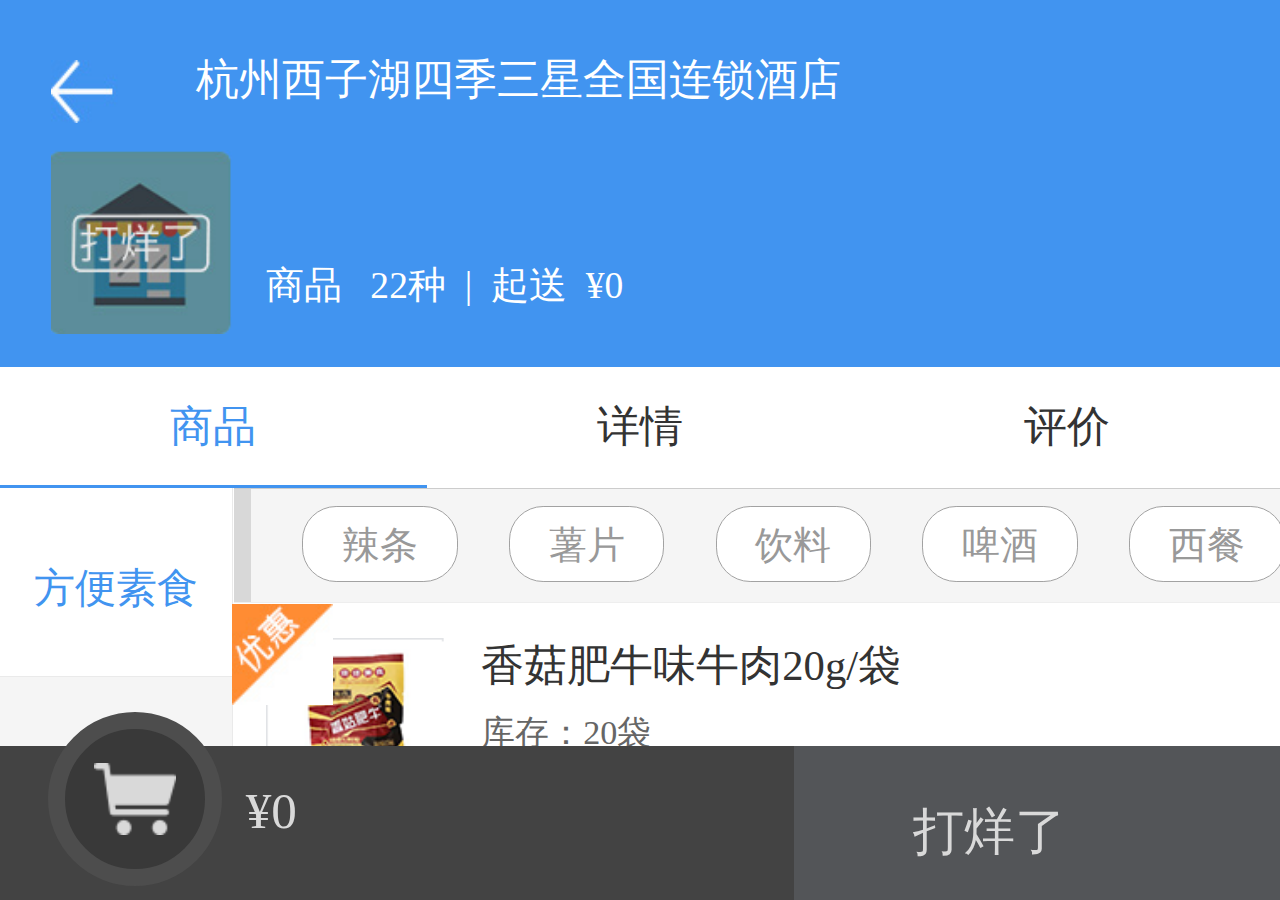
<file: index.html>
<!DOCTYPE html>
<html>
<head>
    <meta charset="utf-8">
    <meta name="viewport" content="initial-scale=1.0, maximum-scale=1.0, user-scalable=no" />
    <title></title>
    <link rel="stylesheet" href="css/style.css" />
   <script type="text/javascript">
    	
   		  (function (doc, win) {
            var docEl = doc.documentElement,
                resizeEvt = 'orientationchange' in window ? 'orientationchange' : 'resize',
                recalc = function () {
                  var clientWidth = docEl.clientWidth;
                  if (!clientWidth) return;
                  docEl.style.fontSize = 100 * (clientWidth / 750) + 'px';
                };
            if (!doc.addEventListener) return;
            win.addEventListener(resizeEvt, recalc, false);
            doc.addEventListener('DOMContentLoaded', recalc, false);
        })(document, window);
    </script>
</head>
<body>
	<div class="container">
		<header>
			
			<a href="index.html"><img src="images/images/1_03.jpg"></a><span>杭州西子湖四季三星全国连锁酒店</span>
		</header>
		<div class="header2">
			<img src="images/2_03.jpg">
			<ul>
				<li>商品 &nbsp;&nbsp;22种&nbsp;&nbsp;|&nbsp;&nbsp;起送&nbsp;&nbsp;¥0</li>
			</ul>
		</div>
		<section>
			<div class="main">
				<div class="a1"><a href="index.html">商品</a></div>
				<div class="a2"><a href="xiangqing.html">详情</a></div>
				<div class="a3"><a href="pingjiaxing.html">评价</a></div>
			</div>
			<div class="main2">
				<ul>
					<li style="background: #fff;"><a href="#" style="color: #4194f0;">方便素食</a></li>
					<li class="aa1"><a href="#">超值礼盒<br />装饮料</a></li>
					<li><a href="#">休闲零食</a></li>
					<li><a href="#">休闲零食</a></li>
					<li><a href="#">休闲零食</a></li>
					<li><a href="#">休闲零食</a></li>
					<li><a href="#">休闲零食</a></li>
				</ul>
			</div>
			<div class="main3">
					<div class="shu"></div>
					<div class="b1">
						<a href="#">辣条</a>
					</div>
					<div class="b1">
						<a href="#">薯片</a>
					</div>
					<div class="b1">
						<a href="#">饮料</a>
					</div>
					<div class="b1">
						<a href="#">啤酒</a>
					</div>
					<div class="b1">
						<a href="#">西餐</a>
					</div>
					<div class="b1">
						<a href="#">啤酒</a>
					</div>
					<div class="b1">
						<a href="#">西餐</a>
					</div>
			</div>
			<div class="c1">
				<img src="21.jpg" class="eryi">
				<img src="22.png" class="erer">
				<div class="nei">
					<img src="img/23.png">
					<p><span class="d1">香菇肥牛味牛肉20g/袋</span><br/><span class="d2">库存：20袋</span><br/><span class="d3">¥0.53</span><span class="d4">&nbsp;&nbsp;¥10</span></p>
			    </div>
			    <div class="nei2">
			    	<div class="left">
			    		<p>2016-08-30结束</p>
			    	</div>
			    	<div class="right">
			    		<p>限时折扣</p>
			    	</div>
			    </div>
				
			</div>
			<div class="c2">
				<img src="22.png" class="erer">
				<div class="nei">
					<img src="img/24.png">
					<p><span class="d1">香飘飘蒙古奶茶20g/袋</span><br/><span class="d2">库存：20杯</span><br/><span class="d3">¥20</span></p>
			    </div>
			</div>
			<div class="c3">
				<img src="22.png" class="erer">
				<div class="nei">
					<img src="img/24.png">
					<p><span class="d1">香飘飘蒙古奶茶20g/袋</span><br/><span class="d2">库存：20杯</span><br/><span class="d3">¥20</span></p>
			    </div>
			</div>
			<div class="c4">
				<img src="22.png" class="erer">
				<div class="nei">
					<img src="img/24.png">
					<p><span class="d1">香飘飘蒙古奶茶20g/袋</span><br/><span class="d2">库存：20杯</span><br/><span class="d3">¥20</span></p>
			    </div>
			</div>
			<div class="c5">
				<img src="22.png" class="erer">
				<div class="nei">
					<img src="img/24.png">
					<p><span class="d1">香飘飘蒙古奶茶20g/袋</span><br/><span class="d2">库存：20杯</span><br/><span class="d3">¥20</span></p>
			    </div>
			</div>
			
			
		</section>
		<footer>
			<div class="left">
				<p>¥0</p>
				<div class="che">
					<img src="666.png">
				</div>
			</div>
			<div class="right">
				<p>打烊了</p>
			</div>
		</footer>
		
	</div>
</body>
</html>
</file>
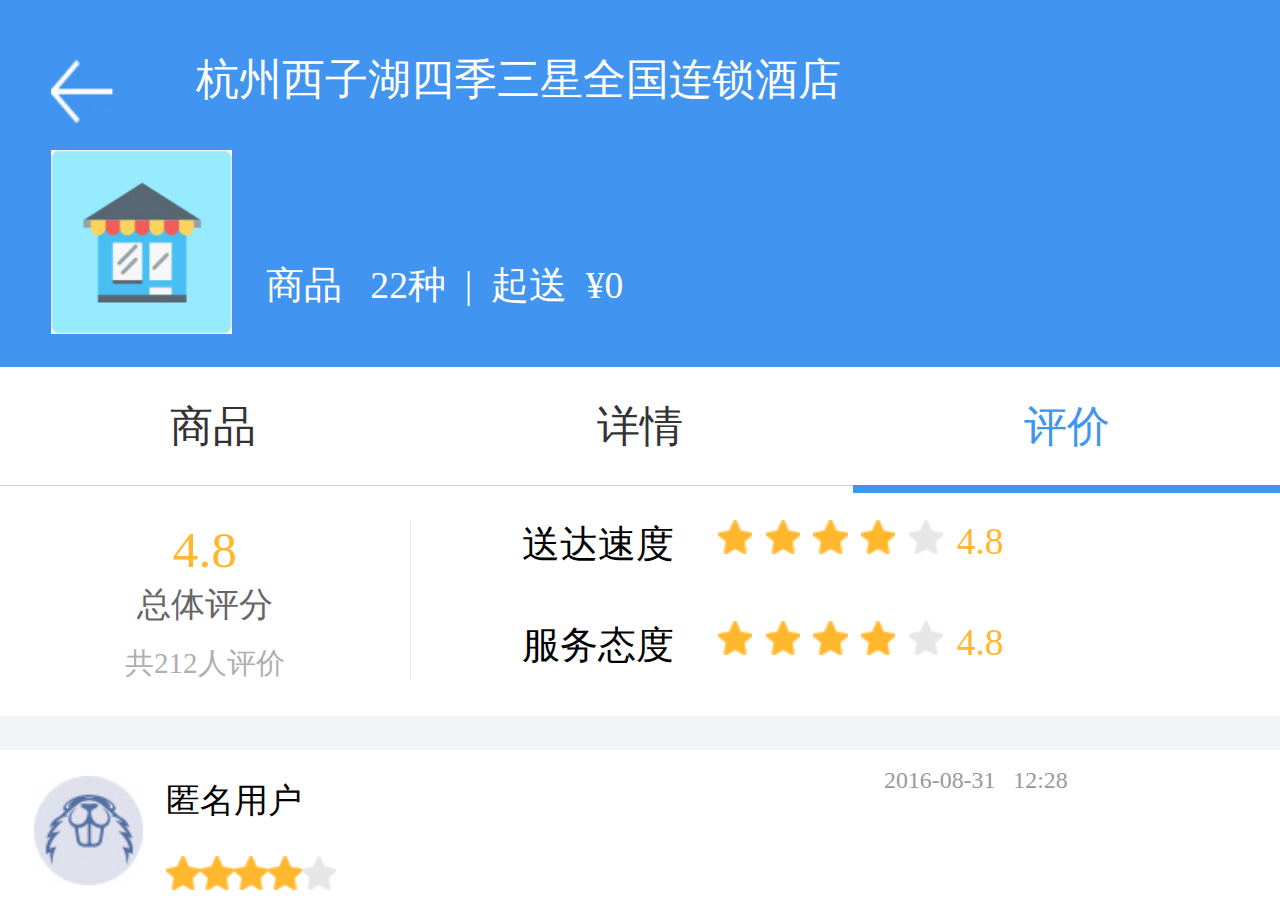
<file: pingjiaxing.html>
<!DOCTYPE html>
<html>
<head>
    <meta charset="utf-8">
    <meta name="viewport" content="initial-scale=1.0, maximum-scale=1.0, user-scalable=no" />
    <title></title>
    <link rel="stylesheet" href="css/pingjiaxing.css" />
   <script type="text/javascript">
    	
   		  (function (doc, win) {
            var docEl = doc.documentElement,
                resizeEvt = 'orientationchange' in window ? 'orientationchange' : 'resize',
                recalc = function () {
                  var clientWidth = docEl.clientWidth;
                  if (!clientWidth) return;
                  docEl.style.fontSize = 100 * (clientWidth / 750) + 'px';
                };
            if (!doc.addEventListener) return;
            win.addEventListener(resizeEvt, recalc, false);
            doc.addEventListener('DOMContentLoaded', recalc, false);
        })(document, window);
    </script>
</head>
<body>
	<div class="container">
		<header>
			<a href="index.html"><img src="images/images/1_03.jpg"></a><span>杭州西子湖四季三星全国连锁酒店</span>
		</header>
		<div class="header2">
			<img src="images/111.jpg">
			<ul>
				<li>商品 &nbsp;&nbsp;22种&nbsp;&nbsp;|&nbsp;&nbsp;起送&nbsp;&nbsp;¥0</li>
			</ul>
		</div>
		<section>
			<div class="main">
				<div class="a1"><a href="index.html">商品</a></div>
				<div class="a2"><a href="xiangqing.html">详情</a></div>
				<div class="a3"><a href="pingjiaxing.html">评价</a></div>
			</div>
			
			<div class="main2">
				<div class="left">
					<p class="p1">4.8</p><p class="p2">总体评分</p><p class="p3">共212人评价</p>
				</div>
				<div class="right">
					<div class="top">
					<p><span>送达速度</span>
					<ul>
						<li><img src="img/1.png"></li>
						<li><img src="img/1.png"></li>
						<li><img src="img/1.png"></li>
						<li><img src="img/1.png"></li>
						<li><img src="img/2.png"></li>
						<li class="aa2">4.8</li>
					</ul>
					</p>
					
					</div>
					<div class="bottom">
					
					<p><span>服务态度</span>
					<ul>
						<li><img src="img/1.png"></li>
						<li><img src="img/1.png"></li>
						<li><img src="img/1.png"></li>
						<li><img src="img/1.png"></li>
						<li><img src="img/2.png"></li>
						<li class="aa2">4.8</li>
					</ul>
					</p>
					</div>
				</div>
			</div>
			<div class="main3">
				
			</div>
			<div class="main4">
				<div class="left">
					<img  class="aaa1" src="images/images/31_03.jpg">
					<ul>
						<li>匿名用户</li>
						<li><img src="img/1.png"><img src="img/1.png"><img src="img/1.png"><img src="img/1.png"><img src="img/2.png"></li>
						<li>好好!</li>
					</ul>
				</div>
				<div class="right">
					<p>2016-08-31&nbsp;&nbsp;&nbsp;12:28</p>
				</div>
			</div>
			<div class="main4">
				<div class="left">
					<img  class="aaa1" src="images/images/31_03.jpg">
					<ul>
						<li>匿名用户</li>
						<li><img src="img/1.png"><img src="img/1.png"><img src="img/1.png"><img src="img/1.png"><img src="img/2.png"></li>
						<li>好好!</li>
					</ul>
				</div>
				<div class="right">
					<p>2016-08-31&nbsp;&nbsp;&nbsp;12:28</p>
				</div>
			</div>
			<div class="main4">
				<div class="left">
					<img  class="aaa1" src="images/images/31_03.jpg">
					<ul>
						<li>匿名用户</li>
						<li><img src="img/1.png"><img src="img/1.png"><img src="img/1.png"><img src="img/1.png"><img src="img/2.png"></li>
						<li>好好!</li>
					</ul>
				</div>
				<div class="right">
					<p>2016-08-31&nbsp;&nbsp;&nbsp;12:28</p>
				</div>
			</div>
			<div class="main4">
				<div class="left">
					<img  class="aaa1" src="images/images/31_03.jpg">
					<ul>
						<li>匿名用户</li>
						<li><img src="img/1.png"><img src="img/1.png"><img src="img/1.png"><img src="img/1.png"><img src="img/2.png"></li>
						<li>好好!</li>
					</ul>
				</div>
				<div class="right">
					<p>2016-08-31&nbsp;&nbsp;&nbsp;12:28</p>
				</div>
			</div>
			<div class="main4">
				<div class="left">
					<img  class="aaa1" src="images/images/31_03.jpg">
					<ul>
						<li>匿名用户</li>
						<li><img src="img/1.png"><img src="img/1.png"><img src="img/1.png"><img src="img/1.png"><img src="img/2.png"></li>
						<li>好好!</li>
					</ul>
				</div>
				<div class="right">
					<p>2016-08-31&nbsp;&nbsp;&nbsp;12:28</p>
				</div>
			</div>
		</section>
		
		
	</div>
</body>
</html>
</file>
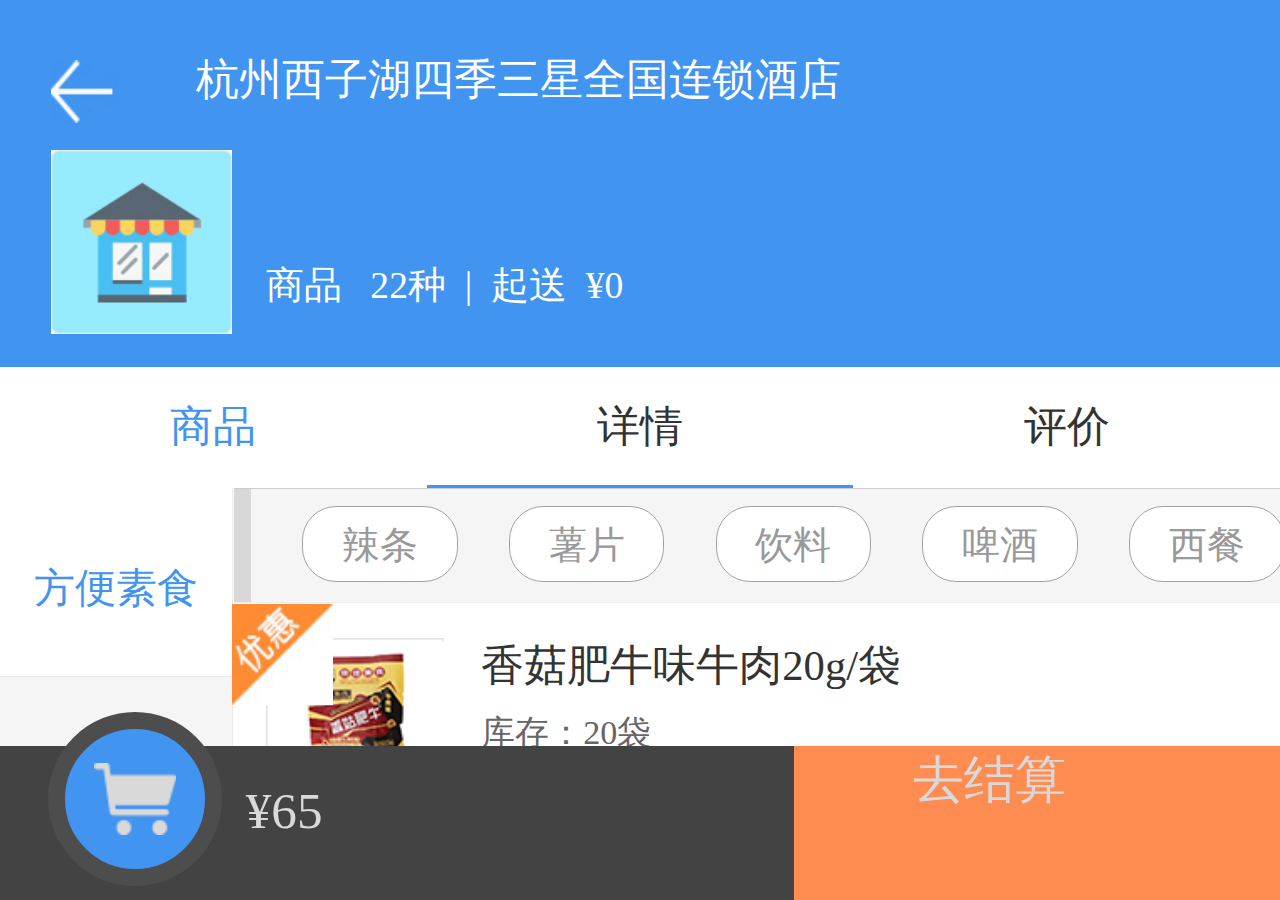
<file: xiangqing.html>
<!DOCTYPE html>
<html>
<head>
    <meta charset="utf-8">
    <meta name="viewport" content="initial-scale=1.0, maximum-scale=1.0, user-scalable=no" />
    <title></title>
    <link rel="stylesheet" href="css/xiangqing.css" />
   <script type="text/javascript">
    	
   		  (function (doc, win) {
            var docEl = doc.documentElement,
                resizeEvt = 'orientationchange' in window ? 'orientationchange' : 'resize',
                recalc = function () {
                  var clientWidth = docEl.clientWidth;
                  if (!clientWidth) return;
                  docEl.style.fontSize = 100 * (clientWidth / 750) + 'px';
                };
            if (!doc.addEventListener) return;
            win.addEventListener(resizeEvt, recalc, false);
            doc.addEventListener('DOMContentLoaded', recalc, false);
        })(document, window);
    </script>
</head>
<body>
	<div class="container">
		<header>
			<a href="index.html"><img src="images/images/1_03.jpg"></a><span>杭州西子湖四季三星全国连锁酒店</span>
		</header>
		<div class="header2">
			<img src="images/111.jpg">
			<ul>
				<li>商品 &nbsp;&nbsp;22种&nbsp;&nbsp;|&nbsp;&nbsp;起送&nbsp;&nbsp;¥0</li>
			</ul>
		</div>
		<section>
			<div class="main">
				<div class="a1"><a href="index.html">商品</a></div>
				<div class="a2"><a href="xiangqing.html">详情</a></div>
				<div class="a3"><a href="pingjiaxing.html">评价</a></div>
			</div>
			<div class="main2">
				<ul>
					<li style="background: #fff;"><a href="#" style="color: #4194f0;">方便素食</a></li>
					<li class="aa1"><a href="#">超值礼盒<br />装饮料</a></li>
					<li><a href="#">休闲零食</a></li>
					<li><a href="#">休闲零食</a></li>
					<li><a href="#">休闲零食</a></li>
					<li><a href="#">休闲零食</a></li>
					<li><a href="#">休闲零食</a></li>
				</ul>
			</div>
			<div class="main3">
					<div class="shu"></div>
					<div class="b1">
						<a href="#">辣条</a>
					</div>
					<div class="b1">
						<a href="#">薯片</a>
					</div>
					<div class="b1">
						<a href="#">饮料</a>
					</div>
					<div class="b1">
						<a href="#">啤酒</a>
					</div>
					<div class="b1">
						<a href="#">西餐</a>
					</div>
					<div class="b1">
						<a href="#">啤酒</a>
					</div>
					<div class="b1">
						<a href="#">西餐</a>
					</div>
			</div>
			<div class="c1">
				<img src="21.jpg" class="eryi">
				<img src="22.png" class="erer">
				<div class="nei">
					<img src="img/23.png">
					<p><span class="d1">香菇肥牛味牛肉20g/袋</span><br/><span class="d2">库存：20袋</span><br/><span class="d3">¥0.53</span><span class="d4">&nbsp;&nbsp;¥10</span></p>
			    </div>
			    <div class="nei2">
			    	<div class="left">
			    		<p>2016-08-30结束</p>
			    	</div>
			    	<div class="right">
			    		<p>限时折扣</p>
			    	</div>
			    </div>
				
			</div>
			<div class="c2">
				<img src="22.png" class="erer">
				<div class="nei">
					<img src="img/24.png">
					<p><span class="d1">香飘飘蒙古奶茶20g/袋</span><br/><span class="d2">库存：20杯</span><br/><span class="d3">¥20</span></p>
			    </div>
			</div>
			<div class="c3">
				<img src="22.png" class="erer">
				<div class="nei">
					<img src="img/24.png">
					<p><span class="d1">香飘飘蒙古奶茶20g/袋</span><br/><span class="d2">库存：20杯</span><br/><span class="d3">¥20</span></p>
			    </div>
			</div>
			<div class="c4">
				<img src="22.png" class="erer">
				<div class="nei">
					<img src="img/24.png">
					<p><span class="d1">香飘飘蒙古奶茶20g/袋</span><br/><span class="d2">库存：20杯</span><br/><span class="d3">¥20</span></p>
			    </div>
			</div>
			<div class="c5">
				<img src="22.png" class="erer">
				<div class="nei">
					<img src="img/24.png">
					<p><span class="d1">香飘飘蒙古奶茶20g/袋</span><br/><span class="d2">库存：20杯</span><br/><span class="d3">¥20</span></p>
			    </div>
			</div>
			
			
		</section>
		<footer>
			<div class="left">
				<p>¥65</p>
				<div class="che">
					<img src="666.png">
				</div>
			</div>
			<div class="right">
				<a href="zhifufangshi.html">去结算</a>
			</div>
		</footer>
		
	</div>
</body>
</html>
</file>
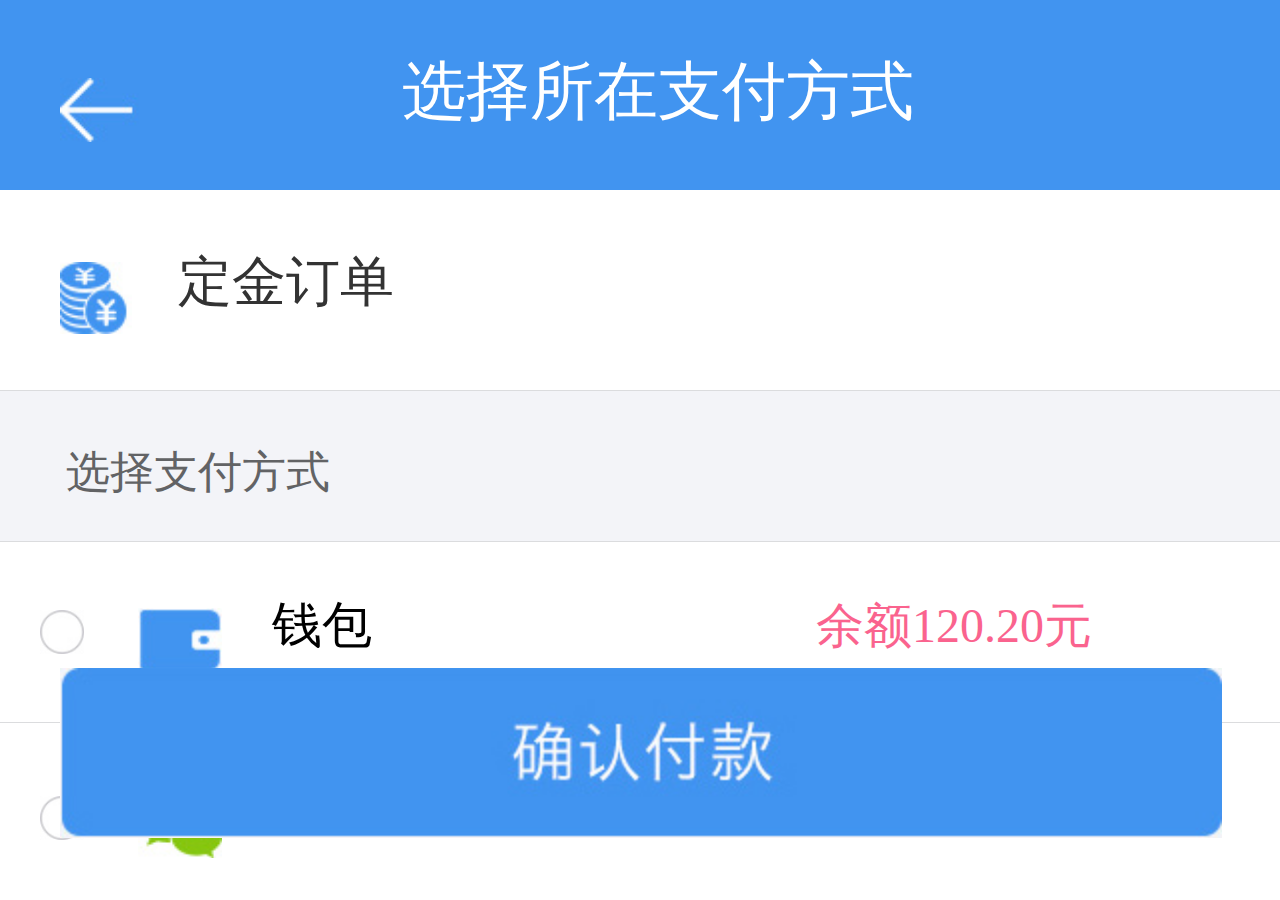
<file: zhifufangshi.html>
<!DOCTYPE html>
<html>
	<head>
		<meta charset="UTF-8">
		<title></title>
		<link rel="stylesheet" href="css/zhifufangshi.css" />
		  <script type="text/javascript">
    	
   		  (function (doc, win) {
            var docEl = doc.documentElement,
                resizeEvt = 'orientationchange' in window ? 'orientationchange' : 'resize',
                recalc = function () {
                  var clientWidth = docEl.clientWidth;
                  if (!clientWidth) return;
                  docEl.style.fontSize = 100 * (clientWidth / 640) + 'px';
                };
            if (!doc.addEventListener) return;
            win.addEventListener(resizeEvt, recalc, false);
            doc.addEventListener('DOMContentLoaded', recalc, false);
        })(document, window);
    </script>
	</head>
	<body>
		<div class="container">
		<header>
			<a href="index.html"><img src="images/images/1_03.jpg"></a>
			<span>选择所在支付方式</span>
		</header>
		<section>
		<div class="main">
			<img src="img/2_03.jpg"><a href="#">定金订单</a>
		</div>
		<div class="main2">
			<p>选择支付方式</p>
		</div>
		<div class="main3">
			<input type="checkbox" id="a1" ><label for="a1"></label><img src="img/4_03.jpg"><span>钱包</span><a href="#">余额120.20元</a>
		</div>
		<div class="main4">
			<input type="checkbox" id="a2"><label for="a2"></label><img src="img/6_03.jpg"><span>微信</span>
		</div>
		<div class="main5">
			<input type="checkbox" id="a3"><label for="a3"></label><img src="img/8_03.jpg"><span>支付宝</span>
		</div>
			
		</section>
		
		<footer>
			<a href="index.html"><img src="img/18_03.jpg"></a>
		</footer>
		
		</div>
		
		
		
		
		
	</body>
</html>
</file>
<file: css/style.css>
@import url(m_style.css);
html,
body,
.container {
  width: 100%;
  height: 100%;
  overflow: hidden;
}
html {
  font-size: 62.5%;
}
.container {
  display: -webkit-box;
  -webkit-box-orient: vertical;
}
.container header {
  width: 100%;
  height: 0.88rem;
  background: #4194f0;
  display: -webkit-box;
  -webkit-box-orient: horizontal;
}
.container header a img {
  width: 0.4rem;
  height: 0.37rem;
  -webkit-box-flex: 1;
  margin-left: 0.3rem;
}
.container header span {
  display: inline-block;
  color: #ffffff;
  -webkit-box-flex: 1;
  margin-left: 0.45rem;
  font-size: 0.25rem;
  margin-top: 0.3rem;
}
.container .header2 {
  width: 100%;
  height: 1.27rem;
  background: #4194f0;
  display: -webkit-box;
  -webkit-box-orient: horizontal;
}
.container .header2 img {
  width: 1.06rem;
  height: 1.08rem;
  background: none;
  margin-left: 0.3rem;
}
.container .header2 ul {
  margin-top: 0.65rem;
  margin-left: 0.2rem;
}
.container .header2 ul li {
  color: #FFFFFF;
  font-size: 0.22rem;
}
.container section {
  -webkit-box-flex: 1;
  overflow: auto;
  position: relative;
}
.container section::-webkit-scrollbar {
  width: 0;
}
.container section .main {
  width: 100%;
  height: 0.69rem;
  background: #ffffff;
  display: -webkit-box;
  -webkit-box-orient: horizontal;
  text-align: center;
}
.container section .main .a1 {
  height: 0.69rem;
  -webkit-box-flex: 1;
  border-bottom: .02rem solid #4194F0;
}
.container section .main .a1 a {
  color: #4194f0;
  font-size: 0.25rem;
  display: inline-block;
  margin-top: 0.18rem ;
}
.container section .main .a2 {
  height: 0.69rem;
  -webkit-box-flex: 1;
}
.container section .main .a2 a {
  color: #333333;
  font-size: 0.25rem;
  display: inline-block;
  margin-top: 0.18rem ;
}
.container section .main .a3 {
  height: 0.69rem;
  -webkit-box-flex: 1;
}
.container section .main .a3 a {
  color: #333333;
  font-size: 0.25rem;
  display: inline-block;
  margin-top: 0.18rem ;
}
.container section .main2 {
  width: 1.36rem;
  height: 100%;
  background: none;
  position: absolute;
  top: 0.71rem;
  left: 0;
  border-right: 0.01rem solid #eaeaea;
}
.container section .main2 ul {
  text-align: center;
}
.container section .main2 ul li {
  height: 1.1rem ;
  border-bottom: 1px solid #eaeaea;
  background: #f5f5f5;
}
.container section .main2 ul li a {
  display: inline-block;
  margin-top: 0.43rem;
  font-size: 0.24rem;
  color: #929292;
}
.container section .main2 ul .aa1 {
  height: 1.4rem ;
}
.container section .main3 {
  width: 100%;
  height: 0.66rem;
  background: #f5f5f5;
  position: absolute;
  top: 0.71rem;
  left: 1.37rem;
  display: -webkit-box;
  -webkit-box-orient: horizontal;
  -webkit-box-flex: 1;
  border-top: 0.01rem solid #cccccc;
  border-bottom: 0.01rem solid #eeeeee;
}
.container section .main3 .shu {
  width: 0.1rem;
  height: 0.66rem;
  background: #d8d8d8;
}
.container section .main3 .b1 {
  width: 0.9rem;
  height: 0.43rem;
  background: #ffffff;
  border: 1px solid #a2a2a2;
  border-radius: 0.2rem;
  margin-left: 0.3rem;
  margin-top: 0.1rem ;
  text-align: center;
}
.container section .main3 .b1 a {
  display: inline-block;
  color: #999999;
  font-size: 0.22rem;
  margin-top: 0.08rem;
}
.container section .c1 {
  width: 100%;
  height: 1.79rem;
  background: none;
  -webkit-box-flex: 1;
  position: absolute;
  top: 1.39rem ;
  left: 1.36rem ;
  border-bottom: 0.01px solid #eeeeee;
}
.container section .c1 .nei {
  width: 100%;
  height: 1.1rem;
  background: none;
  display: -webkit-box;
  -webkit-box-orient: horizontal;
}
.container section .c1 .nei img {
  width: 1.06rem;
  height: 1.04rem;
  margin-top: 0.2rem;
  margin-left: 0.2rem;
}
.container section .c1 .nei p {
  line-height: 0.33rem;
  margin-top: 0.2rem;
  margin-left: 0.2rem;
}
.container section .c1 .nei p .d1 {
  font-size: 0.25rem;
  color: #333333;
}
.container section .c1 .nei p .d2 {
  font-size: 0.2rem;
  color: #666666;
}
.container section .c1 .nei p .d3 {
  font-size: 0.25rem;
  color: #ff5a64;
}
.container section .c1 .nei p .d4 {
  font-size: 0.2rem;
  color: #c8c8c8;
  text-decoration: line-through;
}
.container section .c1 .eryi {
  width: 0.59rem ;
  height: 0.59rem;
  position: absolute;
  top: 0;
  left: 0;
}
.container section .c1 .erer {
  width: 0.42rem;
  height: 0.42rem;
  position: absolute;
  bottom: 0.44rem;
  left: 4.44rem ;
}
.container section .c1 .nei2 {
  width: 2.8rem;
  height: 0.28rem;
  background: none;
  display: -webkit-box;
  -webkit-box-orient: horizontal;
  margin-top: 0.25rem ;
  margin-left: 0.2rem;
}
.container section .c1 .nei2 .left {
  text-align: center;
  width: 1.8rem;
  height: 0.28rem;
  background: none;
  border: 1px solid #ff8c33;
}
.container section .c1 .nei2 .left p {
  color: #ff8c33;
  font-size: 0.2rem;
}
.container section .c1 .nei2 .right {
  text-align: center;
  width: 1rem;
  height: 0.31rem;
  background: #ff8c33;
}
.container section .c1 .nei2 .right p {
  color: #ffffff;
}
.container section .c2 {
  width: 100%;
  height: 1.46rem;
  background: none;
  -webkit-box-flex: 1;
  position: absolute;
  top: 3.18rem ;
  left: 1.36rem ;
  border-bottom: 0.01px solid #eeeeee;
}
.container section .c2 .nei {
  width: 100%;
  height: 1.1rem;
  background: none;
  display: -webkit-box;
  -webkit-box-orient: horizontal;
}
.container section .c2 .nei img {
  width: 1.06rem;
  height: 1.04rem;
  margin-top: 0.2rem;
  margin-left: 0.2rem;
}
.container section .c2 .nei p {
  line-height: 0.33rem;
  margin-top: 0.2rem;
  margin-left: 0.2rem;
}
.container section .c2 .nei p .d1 {
  font-size: 0.25rem;
  color: #333333;
}
.container section .c2 .nei p .d2 {
  font-size: 0.2rem;
  color: #666666;
}
.container section .c2 .nei p .d3 {
  font-size: 0.25rem;
  color: #ff5a64;
}
.container section .c2 .erer {
  width: 0.42rem;
  height: 0.42rem;
  position: absolute;
  bottom: 0.13rem;
  left: 4.44rem ;
}
.container section .c3 {
  width: 100%;
  height: 1.46rem;
  background: none;
  -webkit-box-flex: 1;
  position: absolute;
  top: 4.64rem ;
  left: 1.36rem ;
  border-bottom: 0.01px solid #eeeeee;
}
.container section .c3 .nei {
  width: 100%;
  height: 1.1rem;
  background: none;
  display: -webkit-box;
  -webkit-box-orient: horizontal;
}
.container section .c3 .nei img {
  width: 1.06rem;
  height: 1.04rem;
  margin-top: 0.2rem;
  margin-left: 0.2rem;
}
.container section .c3 .nei p {
  line-height: 0.33rem;
  margin-top: 0.2rem;
  margin-left: 0.2rem;
}
.container section .c3 .nei p .d1 {
  font-size: 0.25rem;
  color: #333333;
}
.container section .c3 .nei p .d2 {
  font-size: 0.2rem;
  color: #666666;
}
.container section .c3 .nei p .d3 {
  font-size: 0.25rem;
  color: #ff5a64;
}
.container section .c3 .erer {
  width: 0.42rem;
  height: 0.42rem;
  position: absolute;
  bottom: 0.13rem;
  left: 4.44rem ;
}
.container section .c4 {
  width: 100%;
  height: 1.46rem;
  background: none;
  -webkit-box-flex: 1;
  position: absolute;
  top: 6.1rem ;
  left: 1.36rem ;
  border-bottom: 0.01px solid #eeeeee;
}
.container section .c4 .nei {
  width: 100%;
  height: 1.1rem;
  background: none;
  display: -webkit-box;
  -webkit-box-orient: horizontal;
}
.container section .c4 .nei img {
  width: 1.06rem;
  height: 1.04rem;
  margin-top: 0.2rem;
  margin-left: 0.2rem;
}
.container section .c4 .nei p {
  line-height: 0.33rem;
  margin-top: 0.2rem;
  margin-left: 0.2rem;
}
.container section .c4 .nei p .d1 {
  font-size: 0.25rem;
  color: #333333;
}
.container section .c4 .nei p .d2 {
  font-size: 0.2rem;
  color: #666666;
}
.container section .c4 .nei p .d3 {
  font-size: 0.25rem;
  color: #ff5a64;
}
.container section .c4 .erer {
  width: 0.42rem;
  height: 0.42rem;
  position: absolute;
  bottom: 0.13rem;
  left: 4.44rem ;
}
.container section .c5 {
  width: 100%;
  height: 1.46rem;
  background: none;
  -webkit-box-flex: 1;
  position: absolute;
  top: 7.56rem ;
  left: 1.36rem ;
  border-bottom: 0.01px solid #eeeeee;
}
.container section .c5 .nei {
  width: 100%;
  height: 1.1rem;
  background: none;
  display: -webkit-box;
  -webkit-box-orient: horizontal;
}
.container section .c5 .nei img {
  width: 1.06rem;
  height: 1.04rem;
  margin-top: 0.2rem;
  margin-left: 0.2rem;
}
.container section .c5 .nei p {
  line-height: 0.33rem;
  margin-top: 0.2rem;
  margin-left: 0.2rem;
}
.container section .c5 .nei p .d1 {
  font-size: 0.25rem;
  color: #333333;
}
.container section .c5 .nei p .d2 {
  font-size: 0.2rem;
  color: #666666;
}
.container section .c5 .nei p .d3 {
  font-size: 0.25rem;
  color: #ff5a64;
}
.container section .c5 .erer {
  width: 0.42rem;
  height: 0.42rem;
  position: absolute;
  bottom: 0.13rem;
  left: 4.44rem ;
}
.container footer {
  width: 100%;
  height: 0.9rem;
  background: rgba(0, 0, 0, 0.65);
  position: fixed;
  bottom: 0;
  display: -webkit-box;
  -webkit-box-orient: horizontal;
}
.container footer .left {
  width: 4.1rem;
  height: 0.9rem;
  background: #434343;
  -webkit-box-flex: 1;
  position: relative;
}
.container footer .left p {
  font-size: 0.3rem;
  color: #d9d9d9;
  margin-left: 1.44rem;
  margin-top: 0.2rem;
}
.container footer .left .che {
  width: 0.82rem;
  height: 0.82rem;
  background: #393939;
  text-align: center;
  position: absolute;
  top: -0.2rem;
  left: 0.28rem;
  border-radius: 50%;
  border: 0.1rem solid #4d4d4d;
}
.container footer .left .che img {
  width: 0.48rem;
  height: 0.42rem;
  margin-top: 0.2rem;
}
.container footer .right {
  width: 2.3rem;
  height: 0.9rem;
  background: #535558;
  -webkit-box-flex: 1;
}
.container footer .right p {
  font-size: 0.3rem;
  color: #d9d9d9;
  margin-left: 0.7rem;
  margin-top: 0.3rem;
}
</file>
<file: css/pingjiaxing.css>
@import url(m_style.css);
html,
body,
.container {
  width: 100%;
  height: 100%;
  overflow: hidden;
}
html {
  font-size: 62.5%;
}
.container {
  display: -webkit-box;
  -webkit-box-orient: vertical;
}
.container header {
  width: 100%;
  height: 0.88rem;
  background: #4194f0;
  display: -webkit-box;
  -webkit-box-orient: horizontal;
}
.container header a img {
  width: 0.4rem;
  height: 0.37rem;
  -webkit-box-flex: 1;
  margin-left: 0.3rem;
}
.container header span {
  display: inline-block;
  color: #ffffff;
  -webkit-box-flex: 1;
  margin-left: 0.45rem;
  font-size: 0.25rem;
  margin-top: 0.3rem;
}
.container .header2 {
  width: 100%;
  height: 1.27rem;
  background: #4194f0;
  display: -webkit-box;
  -webkit-box-orient: horizontal;
}
.container .header2 img {
  width: 1.06rem;
  height: 1.08rem;
  background: none;
  margin-left: 0.3rem;
  display: inline-block;
}
.container .header2 ul {
  margin-top: 0.65rem;
  margin-left: 0.2rem;
}
.container .header2 ul li {
  color: #FFFFFF;
  font-size: 0.22rem;
}
.container section {
  -webkit-box-flex: 1;
  overflow: auto;
  position: relative;
}
.container section::-webkit-scrollbar {
  width: 0;
}
.container section .main {
  width: 100%;
  height: 0.69rem;
  background: #ffffff;
  display: -webkit-box;
  -webkit-box-orient: horizontal;
  text-align: center;
}
.container section .main .a1 {
  height: 0.69rem;
  -webkit-box-flex: 1;
}
.container section .main .a1 a {
  color: #333333;
  font-size: 0.25rem;
  display: inline-block;
  margin-top: 0.18rem ;
}
.container section .main .a2 {
  height: 0.69rem;
  -webkit-box-flex: 1;
}
.container section .main .a2 a {
  color: #333333;
  font-size: 0.25rem;
  display: inline-block;
  margin-top: 0.18rem ;
}
.container section .main .a3 {
  height: 0.69rem;
  -webkit-box-flex: 1;
  border-bottom: 0.05rem solid #4194f0;
}
.container section .main .a3 a {
  color: #4194f0;
  font-size: 0.25rem;
  display: inline-block;
  margin-top: 0.18rem ;
}
.container section .main2 {
  width: 100%;
  height: 1.35rem;
  background: none;
  display: -webkit-box;
  -webkit-box-orient: horizontal;
  border-top: 0.01rem solid #ccc;
}
.container section .main2 .left {
  width: 2.4rem;
  height: 0.94rem;
  background: none;
  border-right: 1px solid #e6e9eb;
  margin-top: 0.2rem;
  text-align: center;
}
.container section .main2 .left .p1 {
  font-size: 0.3rem;
  color: #ffb82e;
}
.container section .main2 .left .p2 {
  font-size: 0.2rem;
  color: #666666;
  margin-top: 0.02rem;
}
.container section .main2 .left .p3 {
  font-size: 0.17rem;
  color: #afafaf;
  margin-top: 0.09rem;
}
.container section .main2 .right {
  width: 3.99rem;
  height: 0.94rem;
  background: none;
  margin-top: 0.2rem;
}
.container section .main2 .right .top {
  display: -webkit-box;
  -webkit-box-orient: horizontal;
  margin-bottom: 0.3rem;
}
.container section .main2 .right .top span {
  font-size: 0.22rem;
  margin-left: 0.65rem;
}
.container section .main2 .right .top ul {
  display: -webkit-box;
  -webkit-box-orient: horizontal;
  margin-left: 0.18rem;
}
.container section .main2 .right .top ul li {
  margin-left: 0.08rem;
}
.container section .main2 .right .top ul li img {
  width: 0.2rem;
  height: 0.2rem;
}
.container section .main2 .right .top ul .aa2 {
  font-size: 0.22rem;
  color: #ffb82e;
}
.container section .main2 .right .bottom {
  display: -webkit-box;
  -webkit-box-orient: horizontal;
}
.container section .main2 .right .bottom span {
  font-size: 0.22rem;
  margin-left: 0.65rem;
}
.container section .main2 .right .bottom ul {
  display: -webkit-box;
  -webkit-box-orient: horizontal;
  margin-left: 0.18rem;
}
.container section .main2 .right .bottom ul li {
  margin-left: 0.08rem;
}
.container section .main2 .right .bottom ul li img {
  width: 0.2rem;
  height: 0.2rem;
}
.container section .main2 .right .bottom ul .aa2 {
  font-size: 0.22rem;
  color: #ffb82e;
}
.container section .main3 {
  width: 100%;
  height: 0.2rem;
  background: #f2f5f7;
}
.container section .main4 {
  width: 100%;
  height: 1.37rem;
  background: none;
  border-bottom: 1px solid #eeeeee;
  display: -webkit-box;
  -webkit-box-orient: horizontal;
}
.container section .main4 .left {
  width: 1.98rem;
  height: 1.37rem;
  background: none;
  margin-left: 0.2rem;
  display: -webkit-box;
  -webkit-box-orient: horizontal;
}
.container section .main4 .left .aaa1 {
  width: 0.64rem;
  height: 0.64rem;
  margin-top: 0.15rem;
}
.container section .main4 .left ul {
  margin-left: 0.13rem;
  margin-top: 0.1rem;
}
.container section .main4 .left ul li {
  line-height: 0.4rem;
  font-size: 0.2rem;
}
.container section .main4 .left ul li img {
  width: 0.2rem;
  height: 0.2rem;
}
.container section .main4 .right {
  width: 1.83rem;
  height: 1.37rem;
  background: none;
  margin-left: 3rem;
}
.container section .main4 .right p {
  font-size: 0.14rem;
  margin-top: 0.1rem;
  color: #999999;
}
</file>
<file: css/xiangqing.css>
@import url(m_style.css);
html,
body,
.container {
  width: 100%;
  height: 100%;
  overflow: hidden;
}
html {
  font-size: 62.5%;
}
.container {
  display: -webkit-box;
  -webkit-box-orient: vertical;
}
.container header {
  width: 100%;
  height: 0.88rem;
  background: #4194f0;
  display: -webkit-box;
  -webkit-box-orient: horizontal;
}
.container header a img {
  width: 0.4rem;
  height: 0.37rem;
  -webkit-box-flex: 1;
  margin-left: 0.3rem;
}
.container header span {
  display: inline-block;
  color: #ffffff;
  -webkit-box-flex: 1;
  margin-left: 0.45rem;
  font-size: 0.25rem;
  margin-top: 0.3rem;
}
.container .header2 {
  width: 100%;
  height: 1.27rem;
  background: #4194f0;
  display: -webkit-box;
  -webkit-box-orient: horizontal;
}
.container .header2 img {
  width: 1.06rem;
  height: 1.08rem;
  background: none;
  margin-left: 0.3rem;
}
.container .header2 ul {
  margin-top: 0.65rem;
  margin-left: 0.2rem;
}
.container .header2 ul li {
  color: #FFFFFF;
  font-size: 0.22rem;
}
.container section {
  -webkit-box-flex: 1;
  overflow: auto;
  position: relative;
}
.container section::-webkit-scrollbar {
  width: 0;
}
.container section .main {
  width: 100%;
  height: 0.69rem;
  background: #ffffff;
  display: -webkit-box;
  -webkit-box-orient: horizontal;
  text-align: center;
}
.container section .main .a1 {
  height: 0.69rem;
  -webkit-box-flex: 1;
}
.container section .main .a1 a {
  color: #4194f0;
  font-size: 0.25rem;
  display: inline-block;
  margin-top: 0.18rem ;
}
.container section .main .a2 {
  height: 0.69rem;
  -webkit-box-flex: 1;
  border-bottom: .02rem solid #4194F0;
}
.container section .main .a2 a {
  color: #333333;
  font-size: 0.25rem;
  display: inline-block;
  margin-top: 0.18rem ;
}
.container section .main .a3 {
  height: 0.69rem;
  -webkit-box-flex: 1;
}
.container section .main .a3 a {
  color: #333333;
  font-size: 0.25rem;
  display: inline-block;
  margin-top: 0.18rem ;
}
.container section .main2 {
  width: 1.36rem;
  height: 100%;
  background: none;
  position: absolute;
  top: 0.71rem;
  left: 0;
  border-right: 0.01rem solid #eaeaea;
}
.container section .main2 ul {
  text-align: center;
}
.container section .main2 ul li {
  height: 1.1rem ;
  border-bottom: 1px solid #eaeaea;
  background: #f5f5f5;
}
.container section .main2 ul li a {
  display: inline-block;
  margin-top: 0.43rem;
  font-size: 0.24rem;
  color: #929292;
}
.container section .main2 ul .aa1 {
  height: 1.4rem ;
}
.container section .main3 {
  width: 100%;
  height: 0.66rem;
  background: #f5f5f5;
  position: absolute;
  top: 0.71rem;
  left: 1.37rem;
  display: -webkit-box;
  -webkit-box-orient: horizontal;
  -webkit-box-flex: 1;
  border-top: 0.01rem solid #cccccc;
  border-bottom: 0.01rem solid #eeeeee;
}
.container section .main3 .shu {
  width: 0.1rem;
  height: 0.66rem;
  background: #d8d8d8;
}
.container section .main3 .b1 {
  width: 0.9rem;
  height: 0.43rem;
  background: #ffffff;
  border: 1px solid #a2a2a2;
  border-radius: 0.2rem;
  margin-left: 0.3rem;
  margin-top: 0.1rem ;
  text-align: center;
}
.container section .main3 .b1 a {
  display: inline-block;
  color: #999999;
  font-size: 0.22rem;
  margin-top: 0.08rem;
}
.container section .c1 {
  width: 100%;
  height: 1.79rem;
  background: none;
  -webkit-box-flex: 1;
  position: absolute;
  top: 1.39rem ;
  left: 1.36rem ;
  border-bottom: 0.01px solid #eeeeee;
}
.container section .c1 .nei {
  width: 100%;
  height: 1.1rem;
  background: none;
  display: -webkit-box;
  -webkit-box-orient: horizontal;
}
.container section .c1 .nei img {
  width: 1.06rem;
  height: 1.04rem;
  margin-top: 0.2rem;
  margin-left: 0.2rem;
}
.container section .c1 .nei p {
  line-height: 0.33rem;
  margin-top: 0.2rem;
  margin-left: 0.2rem;
}
.container section .c1 .nei p .d1 {
  font-size: 0.25rem;
  color: #333333;
}
.container section .c1 .nei p .d2 {
  font-size: 0.2rem;
  color: #666666;
}
.container section .c1 .nei p .d3 {
  font-size: 0.25rem;
  color: #ff5a64;
}
.container section .c1 .nei p .d4 {
  font-size: 0.2rem;
  color: #c8c8c8;
  text-decoration: line-through;
}
.container section .c1 .eryi {
  width: 0.59rem ;
  height: 0.59rem;
  position: absolute;
  top: 0;
  left: 0;
}
.container section .c1 .erer {
  width: 0.42rem;
  height: 0.42rem;
  position: absolute;
  bottom: 0.44rem;
  left: 4.44rem ;
}
.container section .c1 .nei2 {
  width: 2.8rem;
  height: 0.28rem;
  background: none;
  display: -webkit-box;
  -webkit-box-orient: horizontal;
  margin-top: 0.25rem ;
  margin-left: 0.2rem;
}
.container section .c1 .nei2 .left {
  text-align: center;
  width: 1.8rem;
  height: 0.28rem;
  background: none;
  border: 1px solid #ff8c33;
}
.container section .c1 .nei2 .left p {
  color: #ff8c33;
  font-size: 0.2rem;
}
.container section .c1 .nei2 .right {
  text-align: center;
  width: 1rem;
  height: 0.31rem;
  background: #ff8c33;
}
.container section .c1 .nei2 .right p {
  color: #ffffff;
}
.container section .c2 {
  width: 100%;
  height: 1.46rem;
  background: none;
  -webkit-box-flex: 1;
  position: absolute;
  top: 3.18rem ;
  left: 1.36rem ;
  border-bottom: 0.01px solid #eeeeee;
}
.container section .c2 .nei {
  width: 100%;
  height: 1.1rem;
  background: none;
  display: -webkit-box;
  -webkit-box-orient: horizontal;
}
.container section .c2 .nei img {
  width: 1.06rem;
  height: 1.04rem;
  margin-top: 0.2rem;
  margin-left: 0.2rem;
}
.container section .c2 .nei p {
  line-height: 0.33rem;
  margin-top: 0.2rem;
  margin-left: 0.2rem;
}
.container section .c2 .nei p .d1 {
  font-size: 0.25rem;
  color: #333333;
}
.container section .c2 .nei p .d2 {
  font-size: 0.2rem;
  color: #666666;
}
.container section .c2 .nei p .d3 {
  font-size: 0.25rem;
  color: #ff5a64;
}
.container section .c2 .erer {
  width: 0.42rem;
  height: 0.42rem;
  position: absolute;
  bottom: 0.13rem;
  left: 4.44rem ;
}
.container section .c3 {
  width: 100%;
  height: 1.46rem;
  background: none;
  -webkit-box-flex: 1;
  position: absolute;
  top: 4.64rem ;
  left: 1.36rem ;
  border-bottom: 0.01px solid #eeeeee;
}
.container section .c3 .nei {
  width: 100%;
  height: 1.1rem;
  background: none;
  display: -webkit-box;
  -webkit-box-orient: horizontal;
}
.container section .c3 .nei img {
  width: 1.06rem;
  height: 1.04rem;
  margin-top: 0.2rem;
  margin-left: 0.2rem;
}
.container section .c3 .nei p {
  line-height: 0.33rem;
  margin-top: 0.2rem;
  margin-left: 0.2rem;
}
.container section .c3 .nei p .d1 {
  font-size: 0.25rem;
  color: #333333;
}
.container section .c3 .nei p .d2 {
  font-size: 0.2rem;
  color: #666666;
}
.container section .c3 .nei p .d3 {
  font-size: 0.25rem;
  color: #ff5a64;
}
.container section .c3 .erer {
  width: 0.42rem;
  height: 0.42rem;
  position: absolute;
  bottom: 0.13rem;
  left: 4.44rem ;
}
.container section .c4 {
  width: 100%;
  height: 1.46rem;
  background: none;
  -webkit-box-flex: 1;
  position: absolute;
  top: 6.1rem ;
  left: 1.36rem ;
  border-bottom: 0.01px solid #eeeeee;
}
.container section .c4 .nei {
  width: 100%;
  height: 1.1rem;
  background: none;
  display: -webkit-box;
  -webkit-box-orient: horizontal;
}
.container section .c4 .nei img {
  width: 1.06rem;
  height: 1.04rem;
  margin-top: 0.2rem;
  margin-left: 0.2rem;
}
.container section .c4 .nei p {
  line-height: 0.33rem;
  margin-top: 0.2rem;
  margin-left: 0.2rem;
}
.container section .c4 .nei p .d1 {
  font-size: 0.25rem;
  color: #333333;
}
.container section .c4 .nei p .d2 {
  font-size: 0.2rem;
  color: #666666;
}
.container section .c4 .nei p .d3 {
  font-size: 0.25rem;
  color: #ff5a64;
}
.container section .c4 .erer {
  width: 0.42rem;
  height: 0.42rem;
  position: absolute;
  bottom: 0.13rem;
  left: 4.44rem ;
}
.container section .c5 {
  width: 100%;
  height: 1.46rem;
  background: none;
  -webkit-box-flex: 1;
  position: absolute;
  top: 7.56rem ;
  left: 1.36rem ;
  border-bottom: 0.01px solid #eeeeee;
}
.container section .c5 .nei {
  width: 100%;
  height: 1.1rem;
  background: none;
  display: -webkit-box;
  -webkit-box-orient: horizontal;
}
.container section .c5 .nei img {
  width: 1.06rem;
  height: 1.04rem;
  margin-top: 0.2rem;
  margin-left: 0.2rem;
}
.container section .c5 .nei p {
  line-height: 0.33rem;
  margin-top: 0.2rem;
  margin-left: 0.2rem;
}
.container section .c5 .nei p .d1 {
  font-size: 0.25rem;
  color: #333333;
}
.container section .c5 .nei p .d2 {
  font-size: 0.2rem;
  color: #666666;
}
.container section .c5 .nei p .d3 {
  font-size: 0.25rem;
  color: #ff5a64;
}
.container section .c5 .erer {
  width: 0.42rem;
  height: 0.42rem;
  position: absolute;
  bottom: 0.13rem;
  left: 4.44rem ;
}
.container footer {
  width: 100%;
  height: 0.9rem;
  background: rgba(0, 0, 0, 0.65);
  position: fixed;
  bottom: 0;
  display: -webkit-box;
  -webkit-box-orient: horizontal;
}
.container footer .left {
  width: 4.1rem;
  height: 0.9rem;
  background: #434343;
  -webkit-box-flex: 1;
  position: relative;
}
.container footer .left p {
  font-size: 0.3rem;
  color: #d9d9d9;
  margin-left: 1.44rem;
  margin-top: 0.2rem;
}
.container footer .left .che {
  width: 0.82rem;
  height: 0.82rem;
  background: #4194f0;
  text-align: center;
  position: absolute;
  top: -0.2rem;
  left: 0.28rem;
  border-radius: 50%;
  border: 0.1rem solid #4d4d4d;
}
.container footer .left .che img {
  width: 0.48rem;
  height: 0.42rem;
  margin-top: 0.2rem;
}
.container footer .right {
  width: 2.3rem;
  height: 0.9rem;
  background: #ff8c50;
  -webkit-box-flex: 1;
}
.container footer .right a {
  font-size: 0.3rem;
  color: #d9d9d9;
  margin-left: 0.7rem;
  margin-top: 0.3rem;
}
</file>
<file: css/zhifufangshi.css>
@import url(m_style.css);
html,
body,
.container {
  width: 100%;
  height: 100%;
  overflow: hidden;
  background-color: #f3f4f8;
}
.container {
  display: -webkit-box;
  -webkit-box-orient: vertical;
}
.container header {
  width: 100%;
  height: 0.95rem;
  background: #4194f0;
  display: -webkit-box;
  -webkit-box-orient: horizontal;
  -webkit-box-align: center;
}
.container header a img {
  margin-left: 0.3rem;
  width: 0.4rem;
  height: 0.32rem;
}
.container header span {
  font-size: 0.32rem;
  color: #fff;
  margin-left: 1.31rem;
  -webkit-box-flex: 1;
}
.container section {
  -webkit-box-flex: 1;
}
.container section .main {
  width: 100%;
  height: 1rem;
  background: #ffffff;
  display: -webkit-box;
  -webkit-box-orient: horizontal;
  border-bottom: 1px solid #dbdcde;
  -webkit-box-align: center;
}
.container section .main img {
  width: 0.36rem;
  height: 0.36rem;
  margin-left: 0.3rem;
}
.container section .main a {
  font-size: 0.27rem ;
  margin-left: 0.23rem;
}
.container section .main2 {
  width: 100%;
  height: 0.75rem;
  background: none;
  display: -webkit-box;
  -webkit-box-orient: horizontal;
  border-bottom: 1px solid #DBDCDE;
}
.container section .main2 p {
  display: inline-block;
  margin-top: 0.26rem;
  font-size: 0.22rem;
  margin-left: 0.33rem;
  color: #626365;
}
.container section .main3 {
  width: 100%;
  height: 0.9rem;
  background: #ffffff;
  display: -webkit-box;
  -webkit-box-orient: horizontal;
  border-bottom: 1px solid #DBDCDE;
  -webkit-box-align: center;
}
.container section .main3 img {
  width: 0.4rem;
  height: 0.4rem;
  margin-left: 0.27rem;
}
.container section .main3 input[type='checkbox'] {
  display: none;
}
.container section .main3 input[type='checkbox'] + label {
  width: 0.22rem;
  height: 0.22rem;
  background: null;
  background: url(../img/checked.png) no-repeat;
  text-indent: -9999px;
  display: block;
  background-size: 0.22rem auto ;
  margin-left: 0.2rem;
}
.container section .main3 input[type='checkbox']:checked + label {
  background-position: bottom ;
}
.container section .main3 img {
  width: 0.42rem;
  height: 0.32rem;
  margin-right: 0.25rem;
}
.container section .main3 span {
  font-size: 0.25rem;
}
.container section .main3 a {
  margin-left: 2.22rem;
  font-size: 0.24rem;
  color: #fa638e;
}
.container section .main4 {
  width: 100%;
  height: 0.95rem;
  background: #ffffff;
  display: -webkit-box;
  -webkit-box-orient: horizontal;
  border-bottom: 1px solid #DBDCDE;
  -webkit-box-align: center;
}
.container section .main4 img {
  width: 0.4rem;
  height: 0.4rem;
  margin-left: 0.27rem;
}
.container section .main4 input[type='checkbox'] {
  display: none;
}
.container section .main4 input[type='checkbox'] + label {
  width: 0.22rem;
  height: 0.22rem;
  background: null;
  background: url(../img/checked.png) no-repeat;
  text-indent: -9999px;
  display: block;
  background-size: 0.22rem auto ;
  margin-left: 0.2rem;
}
.container section .main4 input[type='checkbox']:checked + label {
  background-position: bottom ;
}
.container section .main4 img {
  width: 0.42rem;
  height: 0.32rem;
  margin-right: 0.25rem;
}
.container section .main4 span {
  font-size: 0.25rem;
}
.container section .main5 {
  width: 100%;
  height: 0.95rem;
  background: #ffffff;
  display: -webkit-box;
  -webkit-box-orient: horizontal;
  border-bottom: 1px solid #DBDCDE;
  -webkit-box-align: center;
}
.container section .main5 img {
  width: 0.4rem;
  height: 0.4rem;
  margin-left: 0.27rem;
}
.container section .main5 input[type='checkbox'] {
  display: none;
}
.container section .main5 input[type='checkbox'] + label {
  width: 0.22rem;
  height: 0.22rem;
  background: null;
  background: url(../img/checked.png) no-repeat;
  text-indent: -9999px;
  display: block;
  background-size: 0.22rem auto ;
  margin-left: 0.2rem;
}
.container section .main5 input[type='checkbox']:checked + label {
  background-position: bottom ;
}
.container section .main5 img {
  width: 0.39rem;
  height: 0.39rem;
  margin-right: 0.25rem;
}
.container section .main5 span {
  font-size: 0.25rem;
}
.container footer {
  width: 100%;
  height: 1.16rem;
  background: none;
  display: -webkit-box;
  -webkit-box-orient: horizontal;
}
.container footer a img {
  width: 5.81rem;
  height: 0.85rem;
  -webkit-box-flex: 1;
  margin-left: 0.3rem;
}
</file>
